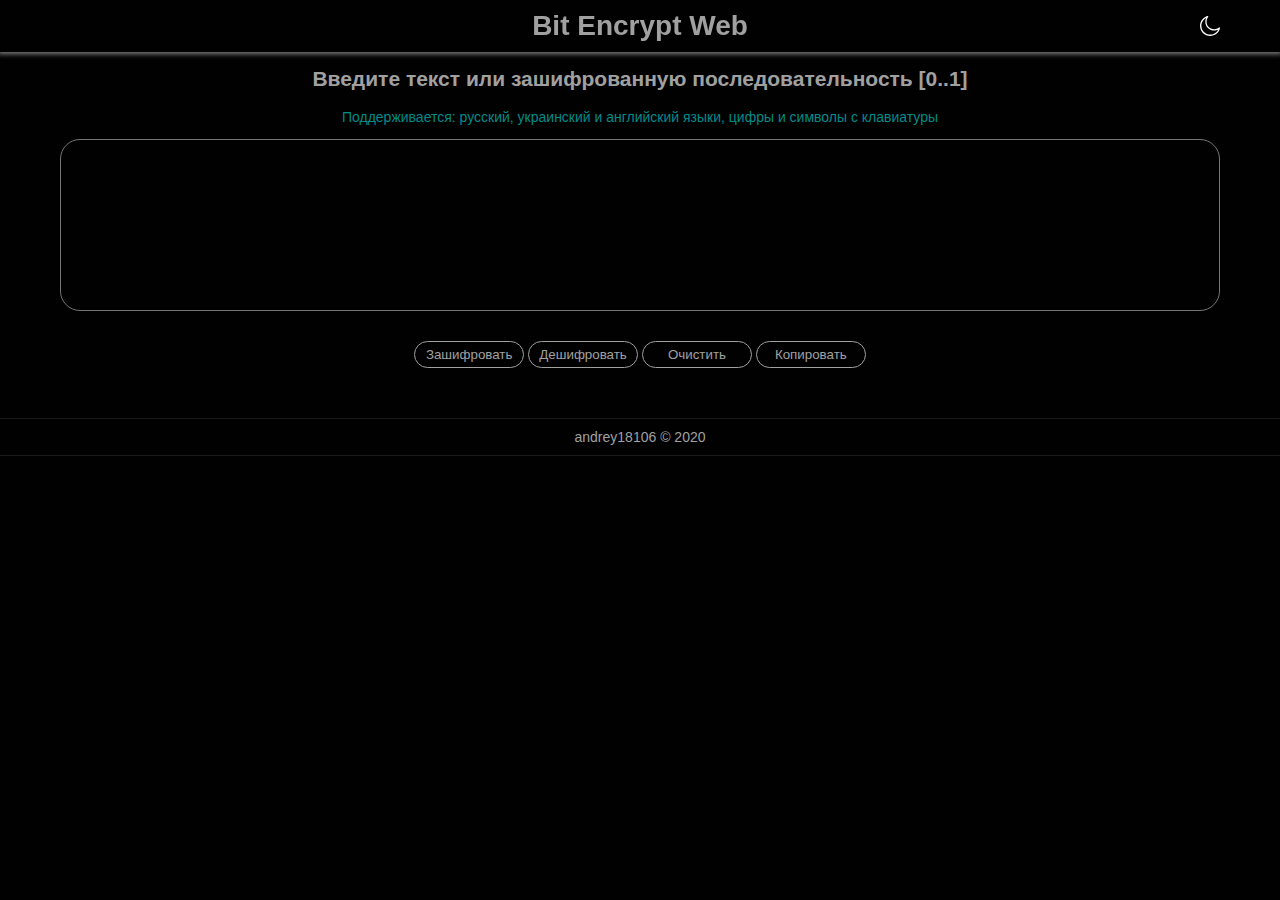
<file: bitencrypt_web/index.html>
<!DOCTYPE html>
<html lang="en" theme="dark">
<head>
    <meta charset="UTF-8">
    <meta name="viewport" content="width=device-width, initial-scale=1.0">
    <meta http-equiv="X-UA-Compatible" content="ie=edge">
    <meta name="description" content="Encrypt text in 0 and 1 sequence or decrypt from it">
    <title>Bit Encrypt Web</title>
    <link rel="shortcut icon" href="favicon.ico" type="image/x-icon">
    <link rel="stylesheet" href="css/style.css">
</head>
<body>

    <header class="header">
        <div class="container">
            <div class="header-wrapper">
                <button class="switch_theme_btn"></button>
                <h1>Bit Encrypt Web</h1>
            </div>
        </div>
    </header>

    <main class="main">
        <div class="container">
            <h2>Введите текст или зашифрованную последовательность [0..1]</h2>
            <blockquote>Поддерживается: русский, украинский и английский языки, цифры и символы с клавиатуры</blockquote>
            <textarea name="user_input" id="user_input" cols="30" rows="10" autofocus></textarea>
            <button class="action_button encrypt_button">Зашифровать</button>
            <button class="action_button derypt_button">Дешифровать</button>
            <button class="action_button clear_button">Очистить</button>
            <button class="action_button copy_button">Копировать</button>
        </div>
    </main>

    <footer class="footer">
        <div class="container">
            <p><a href="https://github.com/andrey18106">andrey18106</a> &copy; 2020</p>
        </div>
    </footer>

    <script src="js/main.js"></script>
</body>
</html>
</file>
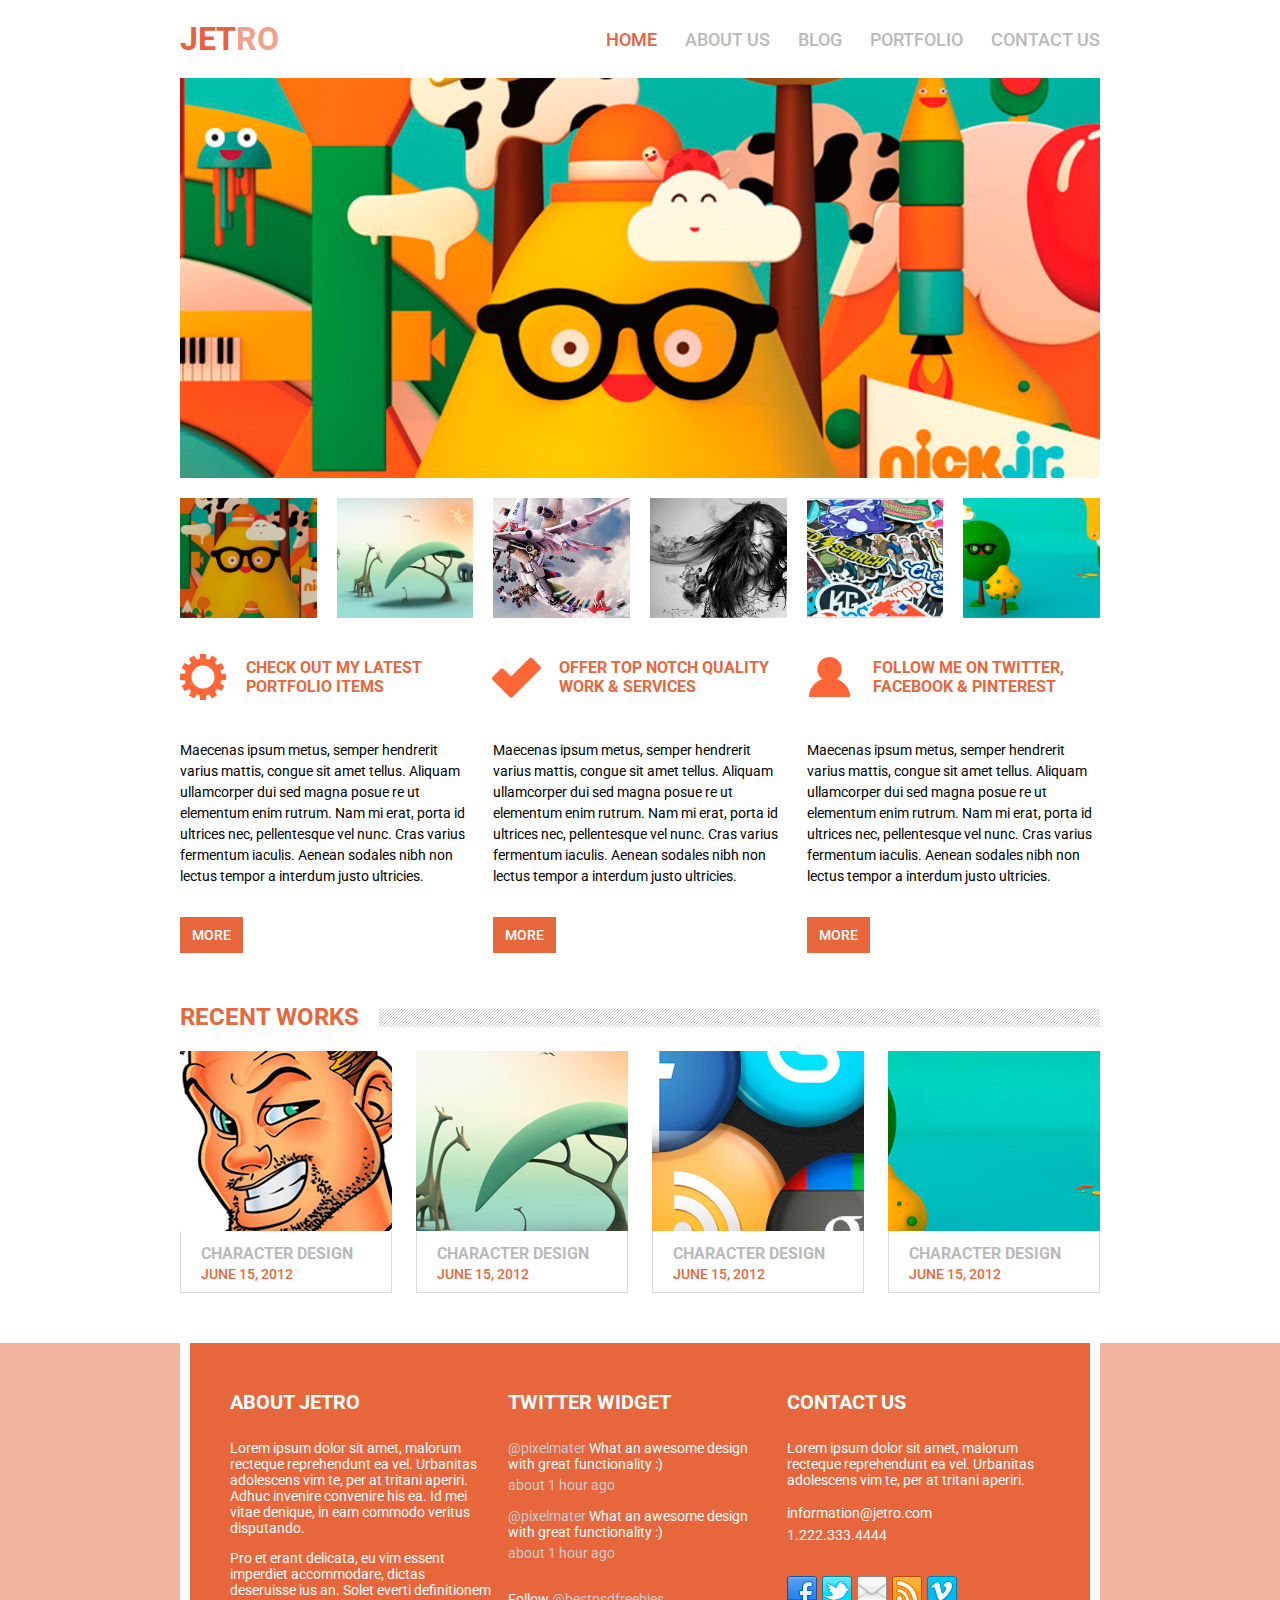
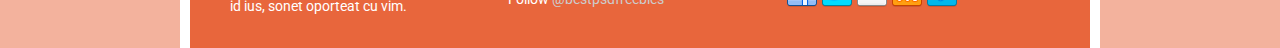
<file: jetro/index.html>
<!DOCTYPE html>
<html lang="en">
<head>
    <meta charset="UTF-8">
    <meta http-equiv="X-UA-Compatible" content="IE=edge">
    <meta name="viewport" content="width=device-width, initial-scale=1.0">
    <title>Jetro | Hometask #1 | Andrey Borisenko | GeekForLess JS Course</title>
    <link href="https://fonts.googleapis.com/css2?family=Roboto:wght@400;500;700&display=swap" rel="stylesheet">
    <link rel="stylesheet" href="css/style.css">
</head>
<body>

    <header class="header">
        <div class="container">
            <div class="header-top">
                <a href="javascript:void()" class="logo">Jet<span>ro</span></a>
                <nav class="header-nav">
                    <a class="header-nav-item header-nav-item__active" href="/">Home</a>
                    <a class="header-nav-item" href="javascript:void()">About us</a>
                    <a class="header-nav-item" href="javascript:void()">Blog</a>
                    <a class="header-nav-item" href="javascript:void()">Portfolio</a>
                    <a class="header-nav-item" href="javascript:void()">Contact us</a>
                </nav>
            </div>
            <div class="header-hero">
                <div class="header-hero-slider">
                    <div class="header-hero-slider-active">
                        <img src="./images/hero-slide-1.png" alt="Active Slide Image">
                    </div>
                    <div class="header-hero-slider-thumbs">
                        <div class="header-hero-slider-thubm-block header-hero-slider-thubm-block-active">
                            <img src="./images/hero-slide-1.png" alt="Thumbnail #1">
                        </div>
                        <div class="header-hero-slider-thubm-block">
                            <img src="./images/hero-slide-2.png" alt="Thumbnail #2">
                        </div>
                        <div class="header-hero-slider-thubm-block">
                            <img src="./images/hero-slide-3.png" alt="Thumbnail #3">
                        </div>
                        <div class="header-hero-slider-thubm-block">
                            <img src="./images/hero-slide-4.png" alt="Thumbnail #4">
                        </div>
                        <div class="header-hero-slider-thubm-block">
                            <img src="./images/hero-slide-5.png" alt="Thumbnail #5">
                        </div>
                        <div class="header-hero-slider-thubm-block">
                            <img src="./images/hero-slide-6.png" alt="Thumbnail #6">
                        </div>
                    </div>
                </div>
            </div>
        </div>
    </header>

    <main class="main">
        <section class="advantages">
            <div class="container">
                <div class="advantages-wrapper">
                    <div class="advantage-block">
                        <h3 class="advantage-block-heading">
                            <span class="icon">
                                <img src="./images/icon-1.png" alt="Check out my latest portfolio items">
                            </span>
                            Check out my latest <br>portfolio items
                        </h3>
                        <p class="advantage-block-text">
                            Maecenas ipsum metus, semper hendrerit varius mattis, congue sit amet tellus. Aliquam ullamcorper dui sed magna posue re ut elementum enim rutrum. Nam mi erat, porta id ultrices nec, pellentesque vel nunc. Cras varius fermentum iaculis. Aenean sodales nibh non lectus tempor a interdum justo ultricies.
                        </p>
                        <a href="javascript:void()" class="advantage-block-button">More</a>
                    </div>
                    <div class="advantage-block">
                        <h3 class="advantage-block-heading">
                            <span class="icon">
                                <img src="./images/icon-2.png" alt="Offer Top Notch Quality Work & Services">
                            </span>
                            Offer Top Notch Quality <br>Work & Services
                        </h3>
                        <p class="advantage-block-text">
                            Maecenas ipsum metus, semper hendrerit varius mattis, congue sit amet tellus. Aliquam ullamcorper dui sed magna posue re ut elementum enim rutrum. Nam mi erat, porta id ultrices nec, pellentesque vel nunc. Cras varius fermentum iaculis. Aenean sodales nibh non lectus tempor a interdum justo ultricies.
                        </p>
                        <a href="javascript:void()" class="advantage-block-button">More</a>
                    </div>
                    <div class="advantage-block">
                        <h3 class="advantage-block-heading">
                            <span class="icon">
                                <img src="./images/icon-3.png" alt="Follow Me on Twitter, Facebook & Pinterest">
                            </span>
                            Follow Me on Twitter, <br>Facebook & Pinterest
                        </h3>
                        <p class="advantage-block-text">
                            Maecenas ipsum metus, semper hendrerit varius mattis, congue sit amet tellus. Aliquam ullamcorper dui sed magna posue re ut elementum enim rutrum. Nam mi erat, porta id ultrices nec, pellentesque vel nunc. Cras varius fermentum iaculis. Aenean sodales nibh non lectus tempor a interdum justo ultricies.
                        </p>
                        <a href="javascript:void()" class="advantage-block-button">More</a>
                    </div>
                </div>
            </div>
        </section>
        <section class="recent-works">
            <div class="container">
                <h2 class="recent-works-heading">Recent works<span></span></h2>
                <div class="recent-works-wrapper">
                    <div class="recent-work-block">
                        <div class="recent-work-thumbnail">
                            <img src="./images/recent-works-1.png" alt="recent-work-1">
                        </div>
                        <div class="recent-work-description">
                            <a href="javascript:void()">Character design</a>
                            <span class="recent-work-date">June 15, 2012</span>
                        </div>
                    </div>
                    <div class="recent-work-block">
                        <div class="recent-work-thumbnail">
                            <img src="./images/hero-slide-2.png" alt="recent-work-1">
                        </div>
                        <div class="recent-work-description">
                            <a href="javascript:void()">Character design</a>
                            <span class="recent-work-date">June 15, 2012</span>
                        </div>
                    </div>
                    <div class="recent-work-block">
                        <div class="recent-work-thumbnail">
                            <img src="./images/recent-works-3.png" alt="recent-work-1">
                        </div>
                        <div class="recent-work-description">
                            <a href="javascript:void()">Character design</a>
                            <span class="recent-work-date">June 15, 2012</span>
                        </div>
                    </div>
                    <div class="recent-work-block">
                        <div class="recent-work-thumbnail">
                            <img src="./images/recent-works-4.png" alt="recent-work-1">
                        </div>
                        <div class="recent-work-description">
                            <a href="javascript:void()">Character design</a>
                            <span class="recent-work-date">June 15, 2012</span>
                        </div>
                    </div>
                </div>
            </div>
        </section>
    </main>

    <footer class="footer">
        <div class="container">
            <div class="footer-wrapper">
                <div class="footer-block">
                    <h4>About Jetro</h4>
                    <p>Lorem ipsum dolor sit amet, malorum recteque reprehendunt ea vel. Urbanitas adolescens vim te, per at tritani aperiri. Adhuc invenire convenire his ea. Id mei vitae denique, in eam commodo veritus disputando.</p>
                    <p>Pro et erant delicata, eu vim essent imperdiet accommodare, dictas deseruisse ius an. Solet everti definitionem id ius, sonet oporteat cu vim.</p>
                </div>
                <div class="footer-block">
                    <h4>Twitter Widget</h4>
                    <div class="twitter-post">
                        <p class="content"><a href="javascript:void()" class="twitter-post-link">@pixelmater</a> What an awesome design with great functionality :)</p>
                        <span class="date">about 1 hour ago</span>
                    </div>
                    <div class="twitter-post">
                        <p class="content"><a href="javascript:void()" class="twitter-post-link">@pixelmater</a> What an awesome design with great functionality :)</p>
                        <span class="date">about 1 hour ago</span>
                    </div>
                    <p class="twitter-follow">Follow <a href="javascript:void()" class="twitter-post-link">@bestpsdfreebies</a></p>
                </div>
                <div class="footer-block">
                    <h4>Contact us</h4>
                    <p>Lorem ipsum dolor sit amet, malorum recteque reprehendunt ea vel. Urbanitas adolescens vim te, per at tritani aperiri.</p>
                    <p class="contacts"><a href="mailto:information@jetro.com">information@jetro.com</a><br><a href="tel:12223334444">1.222.333.4444</a></p>
                    <ul class="footer-social-links">
                        <li><a href="javascript:void()"><img src="./images/facebook.png" alt="facebook"></a></li>
                        <li><a href="javascript:void()"><img src="./images/twitter.png" alt="twitter"></a></li>
                        <li><a href="javascript:void()"><img src="./images/email.png" alt="email"></a></li>
                        <li><a href="javascript:void()"><img src="./images/rss.png" alt="rss"></a></li>
                        <li><a href="javascript:void()"><img src="./images/vimeo.png" alt="vimeo"></a></li>
                    </ul>
                </div>
            </div>
        </div>
    </footer>

    <script src="js/main.js"></script>
</body>
</html>
</file>
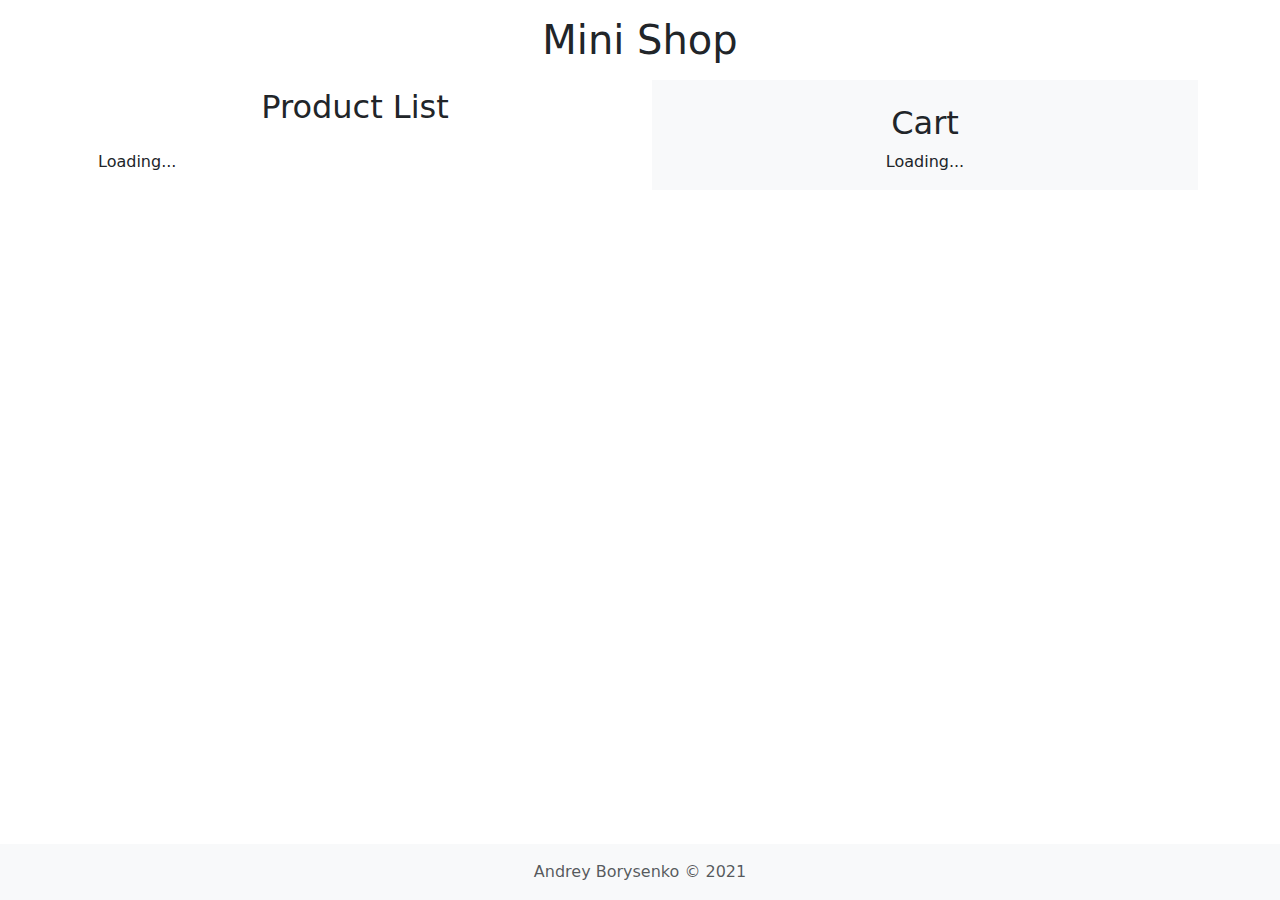
<file: mini-shop/index.html>
<!DOCTYPE html>
<html lang="en" class="h-100">
<head>
    <meta charset="UTF-8">
    <meta http-equiv="X-UA-Compatible" content="IE=edge">
    <meta name="viewport" content="width=device-width, initial-scale=1.0">
    <title>Mini Shop | JS Cource | Andrey Borysenko</title>
    <link href="https://cdn.jsdelivr.net/npm/bootstrap@5.0.0-beta3/dist/css/bootstrap.min.css" rel="stylesheet">
    <style>
        .product-list, .cart-list {
            max-height: 65vh;
            overflow-y: scroll;
        }
    </style>
</head>
<body class="d-flex flex-column h-100">

    <header class="header">
        <div class="container">
            <h1 class="text-center my-3">Mini Shop</h1>
        </div>
    </header>

    <main class="main">
        <div class="container">
            <div class="row">
                <div class="col-12 col-md-6">
                    <h2 class="text-center my-2">Product List</h2>
                    <div class="product-list p-3">
                        <div class="loader">Loading...</div>
                    </div>
                </div>
                <div class="col-12 col-md-6">
                    <div class="cart bg-light p-3">
                        <h2 class="text-center my-2">Cart</h2>
                        <div class="cart-list px-3">
                            <div class="loader text-center">Loading...</div>
                        </div>
                    </div>
                </div>
            </div>
        </div>
    </main>

    <footer class="footer mt-auto bg-light py-3">
        <div class="container">
            <p class="text-muted text-center m-0">Andrey Borysenko © 2021</p>
        </div>
    </footer>

    <script src="app.js"></script>
</body>
</html>
</file>
<file: bitencrypt_web/css/style.css>
body {
    margin: 0;
    padding: 0;
    background-color: var(--bg-color);
    color: var(--text-color);
}

html {
    font-family: 'Consolas', sans-serif;
    font-size: 14px;
}

*, *:before, *:after {
    box-sizing: border-box;
}

:root {
    --bg-color: #f2f2f2;
    --text-color: #000;
    --border-color: #000;
    --switcher-bg: transparent url('../img/moon-light.svg') no-repeat center center;
    --header-shadow-color: rgba(0, 0, 0, 0.5);
    --footer-border-color: rgba(0, 0, 0, 0.1);
}

:root[theme="dark"] {
    --bg-color: #010101;
    --text-color: #a0a0a0;
    --border-color: #a0a0a0;
    --switcher-bg: transparent url('../img/moon-dark.svg') no-repeat center center;
    --header-shadow-color: rgba(255, 255, 255, 0.5);
    --footer-border-color: rgba(255, 255, 255, 0.1);
}

blockquote {
    color: #008b8b;
}

.container {
    max-width: 1200px;
    width: 100%;
    padding: 0 10px;
    margin: 0 auto;
}

.header {
    position: fixed;
    top: 0;
    left: 0;
    width: 100%;
    text-align: center;
    padding: 10px 0;
    background-color: var(--bg-color);
    box-shadow: 0 0 5px 2px var(--header-shadow-color);
}

.header-wrapper {
    width: 100%;
    position: relative;
}

.header h1 {
    margin: 0;
}

.header .switch_theme_btn {
    background: var(--switcher-bg);
    background-size: contain;
    width: 20px;
    height: 20px;
    border: none;
    position: absolute;
    right: 10px;
    top: 50%;
    transform: translateY(-50%);
    cursor: pointer;
    outline: none;
}

.main {
    display: block;
    text-align: center;
    width: 100%;
    min-height: 100%;
    padding: 50px;
}

.main textarea {
    outline: none;
    background-color: var(--bg-color);
    color: var(--text-color);
    width: 100%;
    transition: 0.3s;
    border-radius: 20px;
    padding: 10px 15px;
    margin: 0 auto;
    resize: none;
}

.main textarea:hover {
    border-color: #008b8b;
}

#user_input {
    display: block;
    margin: 0 auto;
}

button.action_button {
    outline: none;
    border-radius: 50px;
    width: 110px;
    margin-top: 30px;
    display: inline-block;
    border: 1px solid var(--border-color);
    background: var(--bg-color);
    color: var(--text-color);
    cursor: pointer;
    padding: 5px 10px;
    transition: 0.3s;
}

button.action_button:hover {
    color: #008b8b;
    border-color: #008b8b;
}

.footer {
    text-align: center;
    border-top: 1px solid var(--footer-border-color);
    border-bottom: 1px solid var(--footer-border-color);
}

.footer p {
    margin: 0;
    padding: 10px 0;
}

.footer a {
    color: var(--text-color);
    text-decoration: none;
    transition: color 0.3s;
}

.footer a:hover {
    color: #008b8b;
}

@media (max-width: 500px) {
    .header h1 {
        font-size: 18px;
    }
    .main {
        padding: 50px 10px;
    }
    .main h2 {
        font-size: 16px;
    }
    button.action_button {
        margin-top: 20px;
    }
}
</file>
<file: jetro/css/style.css>
*, *:before, *:after {
    box-sizing: border-box;
}

html, body {
    margin: 0;
    padding: 0;
    font-size: 14px;
    font-family: 'Roboto', sans-serif;
}

.container {
    width: 100%;
    max-width: 940px;
    padding: 0 10px;
    margin: 0 auto;
}


.header-top {
    padding: 20px 0;
    display: flex;
    justify-content: space-between;
    align-items: center;
}

.header-top .logo {
    text-decoration: none;
    text-transform: uppercase;
    color: #e8603c;
    font-weight: bold;
    font-size: 32px;
}

.header-top .logo span {
    opacity: 0.6;
}

.header-nav-item {
    text-decoration: none;
    text-transform: uppercase;
    margin-right: 25px;
    color: #b9b9b9;
    font-size: 18px;
    font-weight: 500;
}

.header-nav-item__active, .header-nav-item:hover {
    color: #e8603c;
}

.header-nav-item:last-child {
    margin-right: 0;
}

.header-hero-slider-active {
    max-height: 400px;
    overflow: hidden;
    margin-bottom: 20px;
    position: relative;
}

.header-hero-slider-active img {
    width: 100%;
}

.header-hero-slider-thumbs {
    display: flex;
}

.header-hero-slider-thubm-block {
    display: inline-flex;
    width: calc(100% / 6);
    height: 120px;
    align-items: center;
    justify-content: center;
    margin-right: 20px;
    overflow: hidden;
}

.header-hero-slider-thubm-block-active {
    position: relative;
}

.header-hero-slider-thubm-block-active:before {
    position: absolute;
    content: '';
    width: 100%;
    height: 100%;
    background-color: rgba(0, 0, 0, 0.2);
}

.header-hero-slider-thubm-block:last-child {
    margin-right: 0;
}

.header-hero-slider-thubm-block img {
    height: 100%;
    width: auto;
    cursor: pointer;
}


.main {
    margin: 20px 0 50px;
}

section.advantages {
    margin-bottom: 50px;
}

.advantages-wrapper {
    display: flex;
}

.advantage-block {
    margin-right: 20px;
}

.advantage-block:last-child {
    margin-right: 0;
}

.advantage-block-heading {
    display: flex;
    align-items: center;
    font-size: 16px;
    text-transform: uppercase;
    color: #e8663c;
    margin-bottom: 40px;
    font-weight: bold;
}

.advantage-block-heading .icon {
    display: flex;
    align-items: center;
    justify-content: center;
    width: 46px;
    height: 46px;
    margin-right: 20px;
}

.advantage-block-text {
    line-height: 1.5;
    font-size: 14px;
    margin-bottom: 30px;
}

.advantage-block-button {
    display: inline-block;
    text-decoration: none;
    padding: 10px 12px;
    font-size: 14px;
    background-color: #e8663c;
    color: #fff;
    text-transform: uppercase;
    font-weight: 500;
}


.recent-works-wrapper {
    width: 100%;
    display: flex;
    justify-content: space-between;
}

.recent-works-heading {
    display: flex;
    color: #e8663c;
    font-size: 24px;
    text-transform: uppercase;
}

.recent-works-heading > span {
    display: block;
    flex: 1;
    margin-left: 20px;
    background-color: #ccc;
    background: transparent url('../images/line.png') no-repeat center center;
}

.recent-work-block {
    display: block;
    min-width: 23%;
    max-width: 23%;
    margin-right: 15px;
}

.recent-work-block:last-child {
    margin-right: 0;
}

.recent-work-thumbnail {
    display: flex;
    align-items: center;
    justify-content: center;
    max-height: 180px;
    overflow: hidden;
}

.recent-work-thumbnail img {
    height: 100%;
    width: auto;
}

.recent-work-description {
    display: flex;
    flex-direction: column;
    border: 1px solid #dbdbdb;
    border-top: none;
    padding: 10px 20px;
}

.recent-work-description a {
    text-decoration: none;
    text-transform: uppercase;
    color: #b9b9b9;
    font-size: 16px;
    margin: 3px 0;
    font-weight: 700;
}

.recent-work-date {
    color: #e8663c;
    font-size: 14px;
    font-weight: 500;
    text-transform: uppercase;
}


.footer {
    display: flex;
    background-color: #f3b29d;
    color: #fff;
}

.footer-wrapper {
    display: flex;
    background-color: #e8663c;
    height: 100%;
    position: relative;
    padding: 20px 50px;
}

.footer-wrapper:before, .footer-wrapper:after {
    position: absolute;
    content: '';
    width: 10px;
    height: 100%;
    top: 0;
    background-color: #fff;
}

.footer-wrapper:before {
    left: 0;
}
.footer-wrapper:after {
    right: 0;
}

.footer-block {
    width: calc(100% / 3);
    margin-right: 15px;
}

.footer-block:last-child {
    margin-right: 0;
}

.footer-block h4 {
    text-transform: uppercase;
    font-size: 20px;
}

.footer-social-links {
    display: flex;
    padding: 0;
    margin: 30px 0 0;
}

.footer-social-links li {
    margin-right: 5px;
    list-style: none;
}

.footer-social-links li:last-child {
    margin-right: 0;
}

.twitter-post {
    margin: 15px 0;
}

.twitter-post .content {
    margin: 5px 0;
}

.twitter-post span.date {
    color: #ccc;
}

.twitter-post-link {
    color: #ccc;
    text-decoration: none;
}

.twitter-follow {
    margin-top: 30px;
}

.contacts a {
    display: inline-block;
    text-decoration: none;
    color: #fff;
    margin: 3px 0;
}


@media (max-width: 426px) {

    .container {
        padding: 0 20px;
    }

    .header-top {
        flex-direction: column;
    }

    .logo {
        margin-bottom: 20px;
    }

    .header-nav {
        width: 100%;
        justify-content: center;
        align-items: center;
        flex-wrap: nowrap;
    }

    .header-nav-item {
        display: flex;
        justify-content: center;
        margin-bottom: 10px;
        margin-right: 0;
    }

    .advantages-wrapper {
        flex-wrap: wrap;
    }

    .header-hero-slider-thubms {
        flex-wrap: wrap;
    }

    .header-hero-slider-thubm-block {
        width: 100%;
        flex: 1;
    }

    .header-hero-slider-thumb-block {
        width: 100%;
        margin-right: 0;
        margin-bottom: 20px;
    }

    .header-hero-slider-thumb-block img {
        width: 100%;
        height: auto;
    }

    .recent-works-wrapper {
        flex-direction: column;
        align-items: center;
    }

    .recent-work-block {
        width: 80%;
        max-width: 100%;
        margin-bottom: 20px;
        margin-right: 0;
    }

    .advantage-block {
        margin-bottom: 20px;
        margin-right: 0;
    }

    .footer-wrapper {
        flex-direction: column;
    }

    .footer-block {
        width: 100%;
    }
}


@media (max-width: 769px) {

    .header-top {
        flex-direction: column;
    }

    .logo {
        margin-bottom: 20px;
    }

    .header-nav {
        width: 100%;
        justify-content: center;
        align-items: center;
        flex-wrap: nowrap;
    }

    .header-nav-item {
        display: flex;
        justify-content: center;
        margin-bottom: 10px;
        margin-right: 0;
    }
}
</file>
